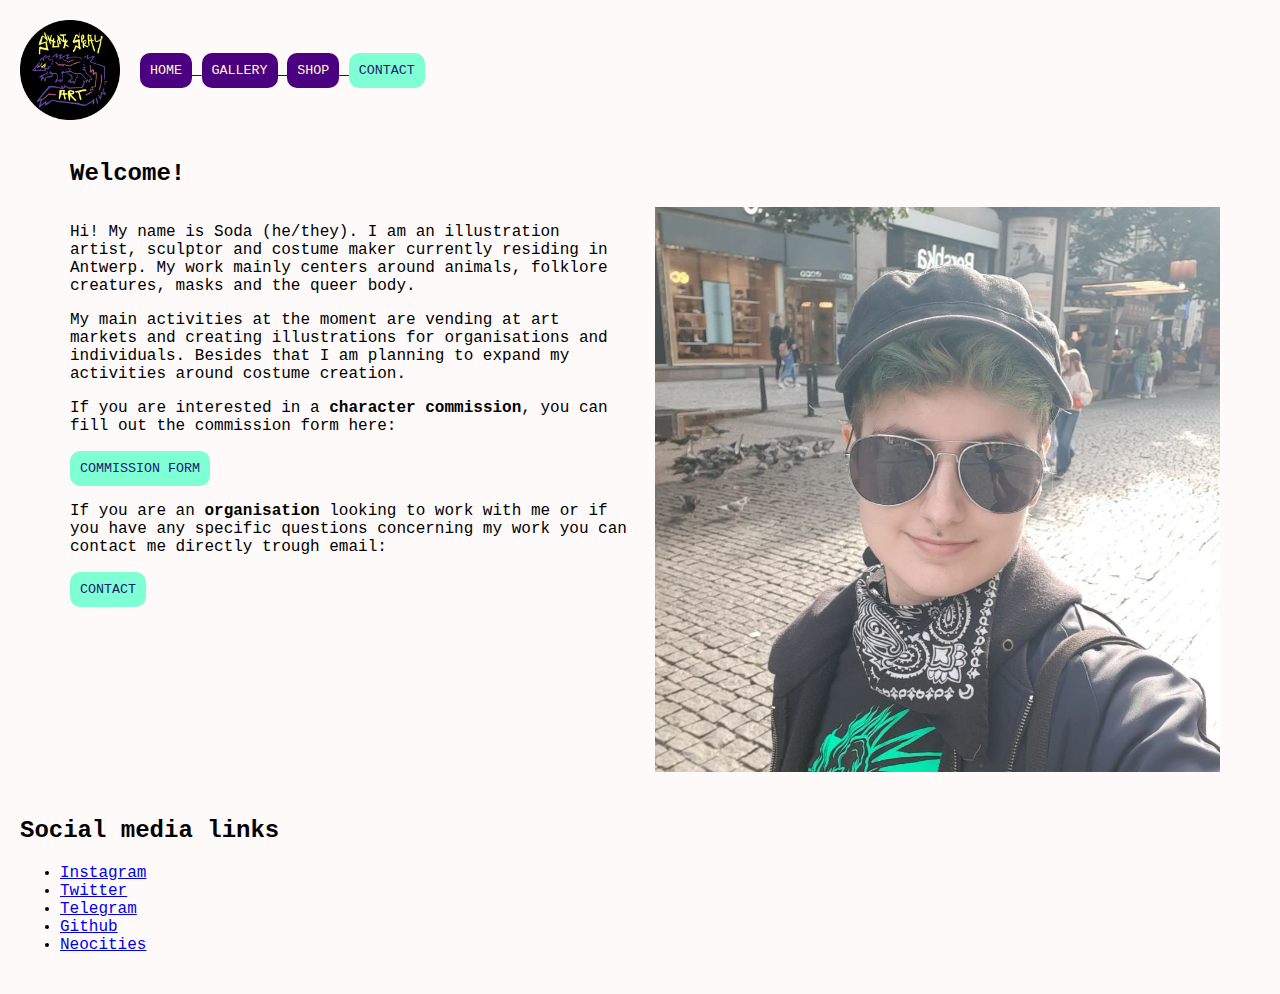
<file: index.html>
<!DOCTYPE html>
<html lang="en">
<head>
    <meta charset="UTF-8">
    <meta name="viewport" content="width=device-width, initial-scale=1.0">
    <title>SkunkSprayArt</title>
    <link rel="stylesheet" href="style.css">
</head>
<body>

 <!-- header and nav -->
    
 <header>
    <img src="icons/logo.png" id="logo" alt="a logo picturing a skunk with the words skunk spray art">

    <nav id="navbar">
        <a href="index.html">
            <button>HOME</button>
        </a>
    
        <a href="gallery.html">
            <button>GALLERY</button>
        </a>

        <a href="shop.html">
            <button>SHOP</button>
        </a>

        <a href="mailto:soda.baeten@hotmail.com">
            <button class="contact">CONTACT</button>
        </a>
    </nav>
</header>

<!-- page content -->

    <main>
        <h2 class="title">Welcome!</h2>

            <div class="welcome">
                <div class="about">
                    <p>Hi! My name is Soda (he/they). I am an illustration artist, sculptor and costume maker
                    currently residing in Antwerp. My work mainly centers around animals, folklore creatures,
                    masks and the queer body.</p>
                
                    <p>My main activities at the moment are vending at art markets and creating illustrations 
                    for organisations and individuals. Besides that I am planning to expand my activities
                    around costume creation.</p>
                
                    <p>If you are interested in a <b>character commission</b>, you can fill out the commission
                    form here:</p>

                    <a href="https://docs.google.com/forms/d/e/1FAIpQLSduFAxFEF7180f-LBJazwmWw8EFKNeDLeU6ZdUkZyPlqIGfeQ/viewform" target="_blank">
                    <button class="contact button">COMMISSION FORM</button>
                    </a>
                
                    <p>If you are an <b>organisation</b> looking to work with me or if you have any specific questions
                    concerning my work you can contact me directly trough email:</p>

                    <a href="mailto:soda.baeten@hotmail.com">
                        <button class="contact button marbot20">CONTACT</button>
                    </a>
                </div>  

                <div class="me">
                    <img src="avatars/me.jpg" class="me" onmouseover="this.src='avatars/fish.jpg';" onmouseout="this.src='avatars/me.jpg';">
                </div>
            </div>
    </main>

    <footer>
        <h2>Social media links</h2>

        <ul>
            <li><a href="https://www.instagram.com/skunksprayart/" target="_blank">Instagram</a></li>
            <li><a href="https://twitter.com/SkunkSprayArt" target="_blank">Twitter</a></li>
            <li><a href="https://t.me/skunksprayart/" target="_blank">Telegram</a></li>
            <li><a href="https://github.com/SodaSkunk" target="_blank">Github</a></li>
            <li><a href="https://skoonk.neocities.org/" target="_blank">Neocities</a></li>
        </ul>
    </footer>

</body>
</html>
</file>
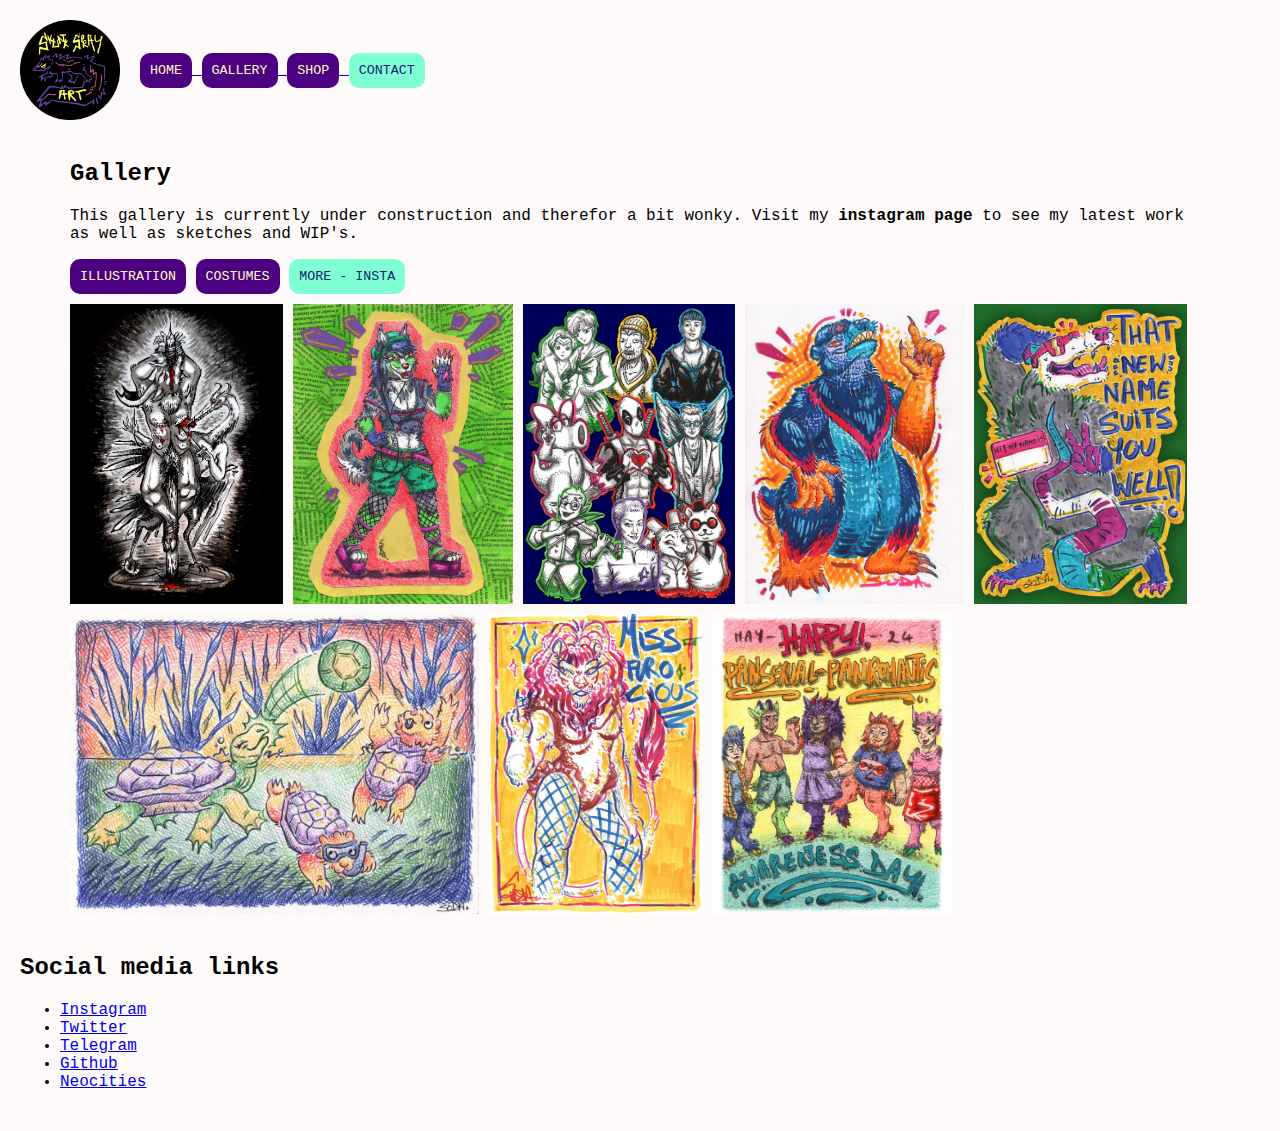
<file: gallery.html>
<html lang="en">
<head>
    <meta charset="UTF-8">
    <meta name="viewport" content="width=device-width, initial-scale=1.0">
    <title>Portfolio</title>
    <link rel="stylesheet" href="style.css">
</head>
<body>

<!-- header and nav -->

<header>
    <img src="icons/logo.png" id="logo" alt="a logo picturing a skunk with the words skunk spray art">

    <nav id="navbar">
        <a href="index.html">
            <button>HOME</button>
        </a>
    
        <a href="gallery.html">
            <button>GALLERY</button>
        </a>

        <a href="shop.html">
            <button>SHOP</button>
        </a>

        <a href="mailto:soda.baeten@hotmail.com">
            <button class="contact">CONTACT</button>
        </a>
    </nav>
</header>

<!-- page content -->

<main>
    <div class="marmain">
        <h2>Gallery</h2>

        <p>This gallery is currently under construction and therefor a bit wonky.
            Visit my <b>instagram page</b> to see my latest work as well as sketches
            and WIP's.
        </p>

        <div class="marbot10">
            <button class="nav button" 
            onclick="document.getElementById('illu').style.display='block' 
            document.getElementById('cost').style.display='none'">
            ILLUSTRATION</button>
                
            <button class="nav button" 
            onclick="document.getElementById('cost').style.display='block'
            document.getElementById('illu').style.display='none'">
            COSTUMES</button>

            <a href="https://www.instagram.com/skunksprayart/" target="_blank">
                <button class="nav contact">MORE - INSTA </button>
            </a>     
        </div>

            <!-- costumes -->

            <div id="cost">
                <div class="gallery">

                    <div class="prod">
                        <img src="art/fish.jpg">
                        <div class="overlay"><span>Image title</span></div>
                      </div>
                    
                    <div class="prod">
                      <img src="art/gods.jpg">
                      <div class="overlay"><span>Screenprint</span></div>
                    </div>
                
                </div>
            </div>
            
            <!-- illustration -->

            <div id="illu">
                <div class="gallery" >

                    <div class="prod">
                        <img src="art/affishe.jpg">
                        <div class="overlay"><span>Poster for Scherpe Tanden</span></div>
                    </div>
                    
                    <div class="prod">
                    <img src="art/cat.jpg">
                    <div class="overlay"><span>Character illustration</span></div>
                    </div>
                
                    <div class="prod">
                    <img src="art/collage.jpg">
                    <div class="overlay"><span>Banner for Rainbow Geeks</span></div>
                    </div>
    
                    <div class="prod">
                    <img src="art/gibby.jpg">
                    <div class="overlay"><span>Character illustration</span></div>
                    </div>

                    <div class="prod">
                        <img src="art/kaart.jpg">
                        <div class="overlay"><span>Greeting card for Gender Spectrum</span></div>
                    </div>

                    <div class="prod">
                        <img src="art/mickah.jpg">
                        <div class="overlay"><span>CLient illustration</span></div>
                    </div>

                    <div class="prod">
                        <img src="art/miss.jpg">
                        <div class="overlay"><span>Personnal illustration</span></div>
                    </div>

                    <div class="prod">
                        <img src="art/pan.jpg">
                        <div class="overlay"><span>Social media post for Rainbow Geeks</span></div>
                     </div>
                </div>
            </div>

            <!--<div class="container" id="illu">

                <div class="contart">
                    <img src="art/affishe.jpg" class="art">
                    <div class="overlay">
                        <div class=" middle text">Poster for Scherpe Tanden</div>
                    </div>
                </div>
            
                <div class="contart">
                    <img src="art/cat.jpg" class="art">
                    <div class="overlay">
                        <div class=" middle text">Character commission</div>
                    </div>
                </div>

                <div class="contart">
                    <img src="art/collage.jpg" class="art">
                    <div class="overlay">
                        <div class=" middle text">Banner for Rainbow Geeks</div>
                    </div>
                </div>

                <div class="contart">
                    <img src="art/gibby.jpg" class="art">
                    <div class="overlay">
                        <div class=" middle text">Character commission</div>
                    </div>
                </div>
            
                <div class="contart">
                    <img src="art/kaart.jpg" class="art">
                    <div class="overlay">
                        <div class=" middle text">Greeting card for Gender Spectrum</div>
                    </div>
                </div>
                
                <div class="contart">
                    <img src="art/mickah.jpg" class="art">
                    <div class="overlay">
                        <div class=" middle text">Illustration commission</div>
                    </div>
                </div>

                <div class="contart">
                    <img src="art/miss.jpg" class="art">
                    <div class="overlay">
                        <div class=" middle text">Personnal Illustration</div>
                    </div>
                </div>

                <div class="contart">
                    <img src="art/pan.jpg" class="art">
                    <div class="overlay">
                        <div class=" middle text">Social media post for Rainbow Geeks</div>
                    </div>
                </div>-->
            
            </div>
        </div>
    </div>
</main>

<!-- footer -->

<footer>
    <h2>Social media links</h2>

    <ul>
        <li><a href="https://www.instagram.com/skunksprayart/" target="_blank">Instagram</a></li>
        <li><a href="https://twitter.com/SkunkSprayArt" target="_blank">Twitter</a></li>
        <li><a href="https://t.me/skunksprayart/" target="_blank">Telegram</a></li>
        <li><a href="https://github.com/SodaSkunk" target="_blank">Github</a></li>
        <li><a href="https://skoonk.neocities.org/" target="_blank">Neocities</a></li>
    </ul>
</footer>

</body>
</file>
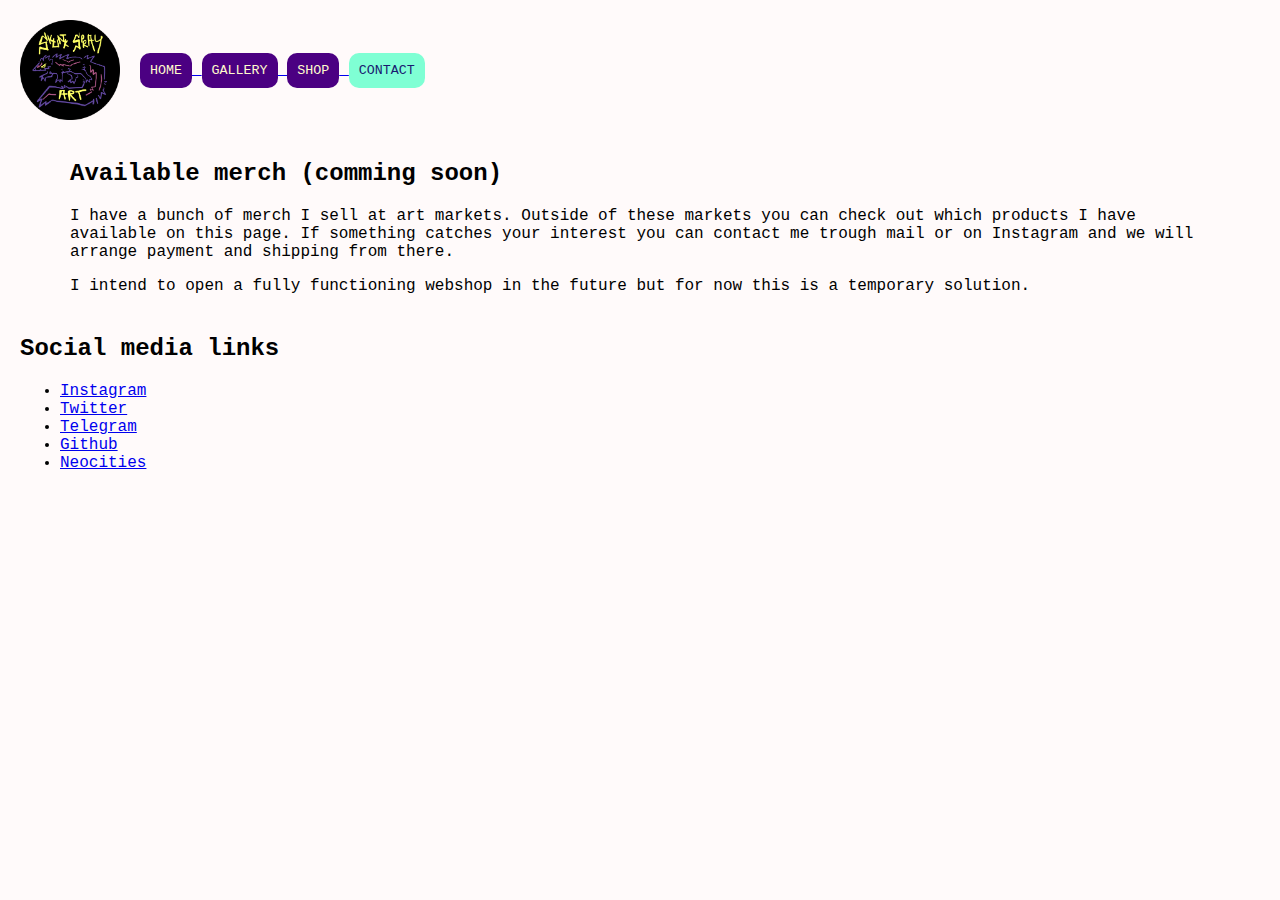
<file: shop.html>
<html lang="en">
<head>
    <meta charset="UTF-8">
    <meta name="viewport" content="width=device-width, initial-scale=1.0">
    <title>Shop</title>
    <link rel="stylesheet" href="style.css">
</head>
<body>

<!-- header and nav -->

<header>
    <img src="icons/logo.png" id="logo" alt="a logo picturing a skunk with the words skunk spray art">

    <nav id="navbar">
        <a href="index.html">
            <button>HOME</button>
        </a>
    
        <a href="gallery.html">
            <button>GALLERY</button>
        </a>

        <a href="shop.html">
            <button>SHOP</button>
        </a>

        <a href="mailto:soda.baeten@hotmail.com">
            <button class="contact">CONTACT</button>
        </a>
    </nav>
</header>

<!-- page content -->

<main>
    <div class="marmain">
        <h2>Available merch (comming soon)</h2>

        <p>I have a bunch of merch I sell at art markets. Outside of these markets you can check
           out which products I have available on this page. If something catches your interest
           you can contact me trough mail or on Instagram and we will arrange payment and shipping
           from there.</p>
        <p>I intend to open a fully functioning webshop in the future but for now this is a 
           temporary solution.</p>

    </div>
</main>

<footer>
    <h2>Social media links</h2>

    <ul>
        <li><a href="https://www.instagram.com/skunksprayart/" target="_blank">Instagram</a></li>
        <li><a href="https://twitter.com/SkunkSprayArt" target="_blank">Twitter</a></li>
        <li><a href="https://t.me/skunksprayart/" target="_blank">Telegram</a></li>
        <li><a href="https://github.com/SodaSkunk" target="_blank">Github</a></li>
        <li><a href="https://skoonk.neocities.org/" target="_blank">Neocities</a></li>
    </ul>
</footer>

</body>
</file>
<file: style.css>
/* general-------------------------------------- */

body {
    font-family: 'Courier New', Courier, monospace;
    margin: 20px;
    background-color:snow;
}

.marbot20{
    margin-bottom: 20px;
}

.marbot10{
    margin-bottom: 10px;
}

main {
    margin: 40px 50px;
}

/* header -------------------------------------- */

header {
    display: flex;
    align-items: center;
  }

#logo {
    height: 100px;
    width: 100px;
}

nav {
    margin: 20px;
}

/* buttons -------------------------------------- */

button {
    font-family:'Courier New', Courier, monospace;
    color:lemonchiffon;
    background-color:indigo;
    border-style: none;
    border-radius: 10px;
    padding: 10px;
    transition-duration: 0.4s;
}

button.contact {
    color:midnightblue;
    background-color:aquamarine;
}

button:hover {
    background-color:deeppink;
}

.contact:hover {
    background-color:darkcyan;
}


footer {
    margin-bottom: 40px;
 }

/* home -------------------------------------- */

.welcome {
    display: flex;
}

.about {
    width: 100%;
}

.me {
    width: 100%;
    max-width:100%;
    margin-left: 10px;
}

@media screen and (max-width: 800px) {
    .welcome {
        flex-direction: column;
    }

    .about,.me {
        width: 100%;
    }

    .me {
        margin-left: 0px;
    }

    .title {
        margin-bottom: 0px;
    }
}

/* gallery -------------------------------------- */

.gallery {
    display: flex;
    flex-wrap: wrap;
    gap: 10px;
}

#cost {
    display: none;
}

.prod {
    height: 300px;
    cursor: pointer;
    position: relative;
}

.prod img {
    object-fit: cover;
    width: 100%;
    height: 100%;
    vertical-align: middle;
}

.overlay {
    position: absolute;
    width: 100%;
    height: 100%;
    background: rgb(75, 0, 130, 0.65);
    top: 0;
    left: 0;
    transform: scale(0);
    transition: all 0.2s 0.1s ease-in-out;
    color: lightgoldenrodyellow;
    /* center overlay text */
    display: flex;
    align-items: center;
    justify-content: center;
}
  
/* hover */
.prod:hover .overlay {
    transform: scale(1);
}

/*.overlay {
    position: absolute;
    top: 0;
    bottom: 0;
    left: 0;
    right: 0;
    height: 100%;
    width: 100%;
    opacity: 0;
    transition: .5s ease;
    background-color:black;
}

.middle {
    transition: .5s ease;
    opacity: 0;
    position: absolute;
    top: 50%;
    left: 50%;
    transform: translate(-50%, -50%);
    -ms-transform: translate(-50%, -50%);
    text-align: center;
}  
  
.contart:hover .overlay {
    opacity: 0.8;
}

.contart:hover .middle {
    opacity: 1;
} 
  
.text {
    color: lemonchiffon;
    font-size: large;
} */
/*.container {
    display:flex;
    flex-wrap: wrap;
    align-content: flex-start;
    gap: 10px;
}

.contgel {
    display: flex;
    flex-wrap: nowrap;
    align-items: flex-start;
    gap: 20px;
}

.contgel button {
    margin-bottom: 10px;
}

.contart {
    position: relative;
}

.art {
    max-height: 500px;
    max-width: 100%;
}*/
/*.gallery {
    display: flex;
    flex-wrap: wrap;
    gap: 10px;
}

.gallery > li {
    height: 300px;
    cursor: pointer;
    position: relative;
}

.gallery li img {
    object-fit: cover;
    width: 100%;
    height: 100%;
    vertical-align: middle;
    border-radius: 5px;
} */
</file>
